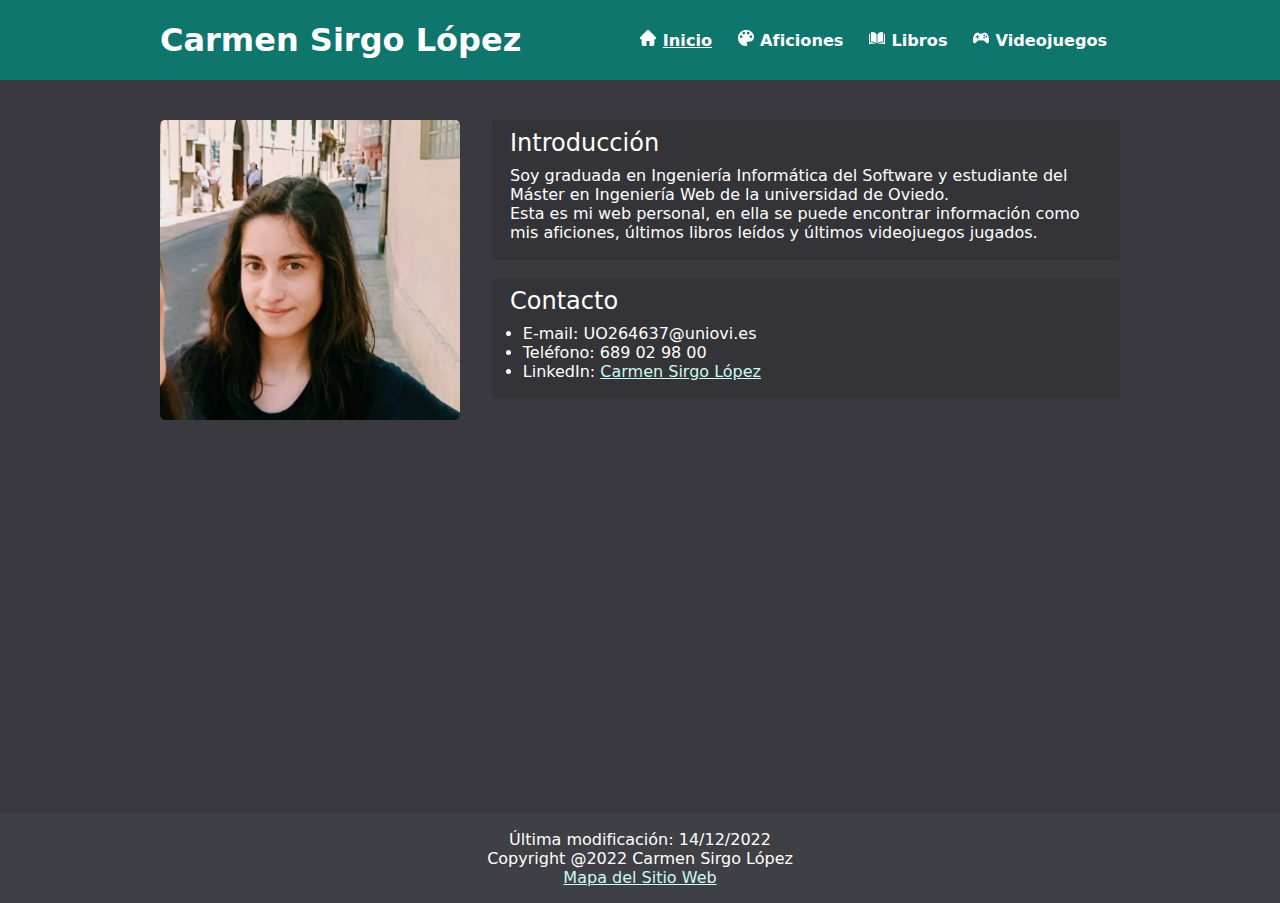
<file: index.html>
<!DOCTYPE HTML>

<html lang="es">
<head>
    <!-- Datos que describen el documento -->
    <meta name="keywords" content="Personal, Aficiones">
    <meta name="author" content= "Carmen Sirgo Lopez">
    <meta charset="UTF-8">
    <link rel="stylesheet" type="text/css" href="./css/estilo.css">
    <meta name="viewport" content="width=device-width, initial-scale=1.0, minimum-scale=1.0">
    <title>Web Personal - Carmen Sirgo López</title>
    <!-- Ptengine Tag -->
    <script src="https://js.ptengine.com/5b879jbh.js"></script>
    <!-- End Ptengine Tag -->
</head>

<body dir="ltr">
    <!-- Datos con el contenidos que aparece en el navegador -->
    <header>
        <div class="header-content">
            <a href="index.html" title="Enlace a la página principal" target="_self"><h1>Carmen Sirgo López</h1></a>
            <button id="menu-button"><img src="./icons/lista.png" alt="Menú de navegación en móvil"></button>
            <div class="nav" id="show-nav">
                <nav>
                    <ul>
                        <li class="selected"><a href="index.html" title="Enlace a la página principal" target="_self"><img src="./icons/home.png" alt>Inicio</a></li>
                        <li><a href="aficiones.html" title="Enlace a aficiones" target="_self"><img src="./icons/palette.png" alt>Aficiones</a></li>
                        <li><a href="libros.html" title="Enlace a libros leídos" target="_self"><img src="./icons/open-book.png" alt>Libros</a></li>
                        <li><a href="videojuegos.html" title="Enlace a videojuegos jugados" target="_self"><img src="./icons/games.png" alt>Videojuegos</a></li>
                    </ul>
                </nav>
            </div>
        </div>
    </header>
    <div class="page-content" id="move-content">
        <div class="container-aside">	
            <aside><img src="./multimedia/mifoto.jpg" alt="Foto de Carmen"></aside>  
        </div>
        
        <main>
            <section>
                <h2>Introducción</h2>
                <p>Soy graduada en Ingeniería Informática del Software y estudiante del Máster en Ingeniería Web
                    de la universidad de Oviedo.</p> 
                <p> 
                    Esta es mi web personal, en ella se puede encontrar información como mis aficiones,
                    últimos libros leídos y últimos videojuegos jugados.
                </p>
            </section>
            <section>
                <h2>Contacto</h2>
                <ul> 
                    <li>E-mail: UO264637@uniovi.es</li>
                    <li>Teléfono: 689 02 98 00</li>
                    <li>LinkedIn: <a href="https://www.linkedin.com/in/carmen-sirgo-l%C3%B3pez-9488271a6" title="Enlace a LinkedIn de Carmen Sirgo López">Carmen Sirgo López</a></li>
                </ul>
            </section>
        </main>
    </div>
    <footer>
        <div class="footer-content">
            <p>Última modificación: 14/12/2022</p>
            <p>Copyright @2022 Carmen Sirgo López</p>
            <p><a class="external-link" href="sitemap.html" title="Enlace al mapa del sitio web" target="_self">Mapa del Sitio Web</a></p>
        </div>
    </footer>
    <script src="./js/script.js"></script>
</body>
</html>
</file>
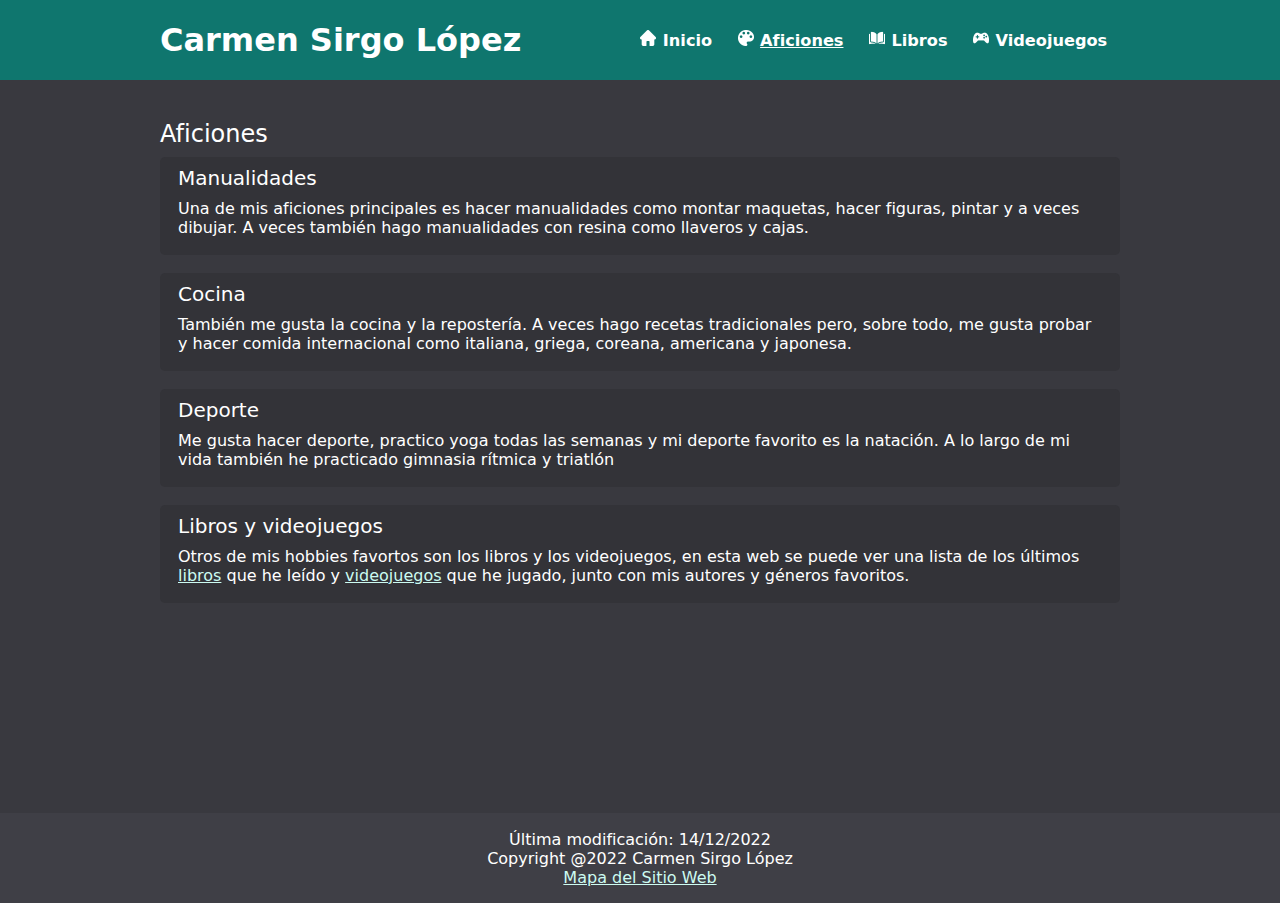
<file: aficiones.html>
<!DOCTYPE HTML>

<html lang="es">
<head>
    <!-- Datos que describen el documento -->
    <meta name="keywords" content="Personal, Aficiones">
    <meta name="author" content= "Carmen Sirgo Lopez">
    <meta charset="UTF-8">
    <link rel="stylesheet" type="text/css" href="./css/estilo.css">
    <meta name="viewport" content="width=device-width, initial-scale=1.0, minimum-scale=1.0">
    <title>Web Personal - Carmen Sirgo López - Aficiones</title>
    <!-- Ptengine Tag -->
    <script src="https://js.ptengine.com/5b879jbh.js"></script>
    <!-- End Ptengine Tag -->
</head>

<body dir="ltr">
    <!-- Datos con el contenidos que aparece en el navegador -->
    <header>
        <div class="header-content">
            <a href="index.html" title="Enlace a la página principal" target="_self"><h1>Carmen Sirgo López</h1></a>
            <button id="menu-button"><img src="./icons/lista.png" alt="Menú de navegación en móvil"></button>
            <div class="nav" id="show-nav">
                <nav>
                    <ul>
                        <li><a href="index.html" title="Enlace a la página principal" target="_self"><img src="./icons/home.png" alt>Inicio</a></li>
                        <li class="selected"><a href="aficiones.html" title="Enlace a aficiones" target="_self"><img src="./icons/palette.png" alt>Aficiones</a></li>
                        <li><a href="libros.html" title="Enlace a libros leídos" target="_self"><img src="./icons/open-book.png" alt>Libros</a></li>
                        <li><a href="videojuegos.html" title="Enlace a videojuegos jugados" target="_self"><img src="./icons/games.png" alt>Videojuegos</a></li>
                    </ul>
                </nav>
            </div>
        </div>
    </header>
    <div class="page-content" id="move-content">
        <main>
            <h2>Aficiones</h2>
            <article>
                <h3>Manualidades</h3>
                <p>Una de mis aficiones principales es hacer manualidades como montar maquetas, hacer figuras, pintar y a veces dibujar. A veces también hago manualidades con resina como llaveros y cajas.</p>
            </article>
            <article>
                <h3>Cocina</h3>
                <p>También me gusta la cocina y la repostería. A veces hago recetas tradicionales pero, sobre todo, me gusta probar y hacer comida internacional como italiana, griega, coreana, americana y japonesa.</p>
            </article>
            <article>
                <h3>Deporte</h3>
                <p>Me gusta hacer deporte, practico yoga todas las semanas y mi deporte favorito es la natación. A lo largo de mi vida también he practicado gimnasia rítmica y triatlón</p>
            </article>
            <article>
                <h3>Libros y videojuegos</h3>
                <p>Otros de mis hobbies favortos son los libros y los videojuegos, en esta web se puede ver
                    una lista de los últimos <a href="libros.html" title="Enlace a libros leídos" target="_self">libros</a> que he leído 
                    y <a href="videojuegos.html" title="Enlace a videojuegos jugados" target="_self">videojuegos</a> que he jugado, junto con mis autores y géneros favoritos.</p>
            </article>
        </main>
    </div>
    <footer>
        <div class="footer-content">
            <p>Última modificación: 14/12/2022</p>
            <p>Copyright @2022 Carmen Sirgo López</p>
            <p><a href="sitemap.html" title="Enlace al mapa del sitio web" target="_self">Mapa del Sitio Web</a></p>
        </div>
    </footer>
    <script src="./js/script.js"></script>
</body>
</html>
</file>
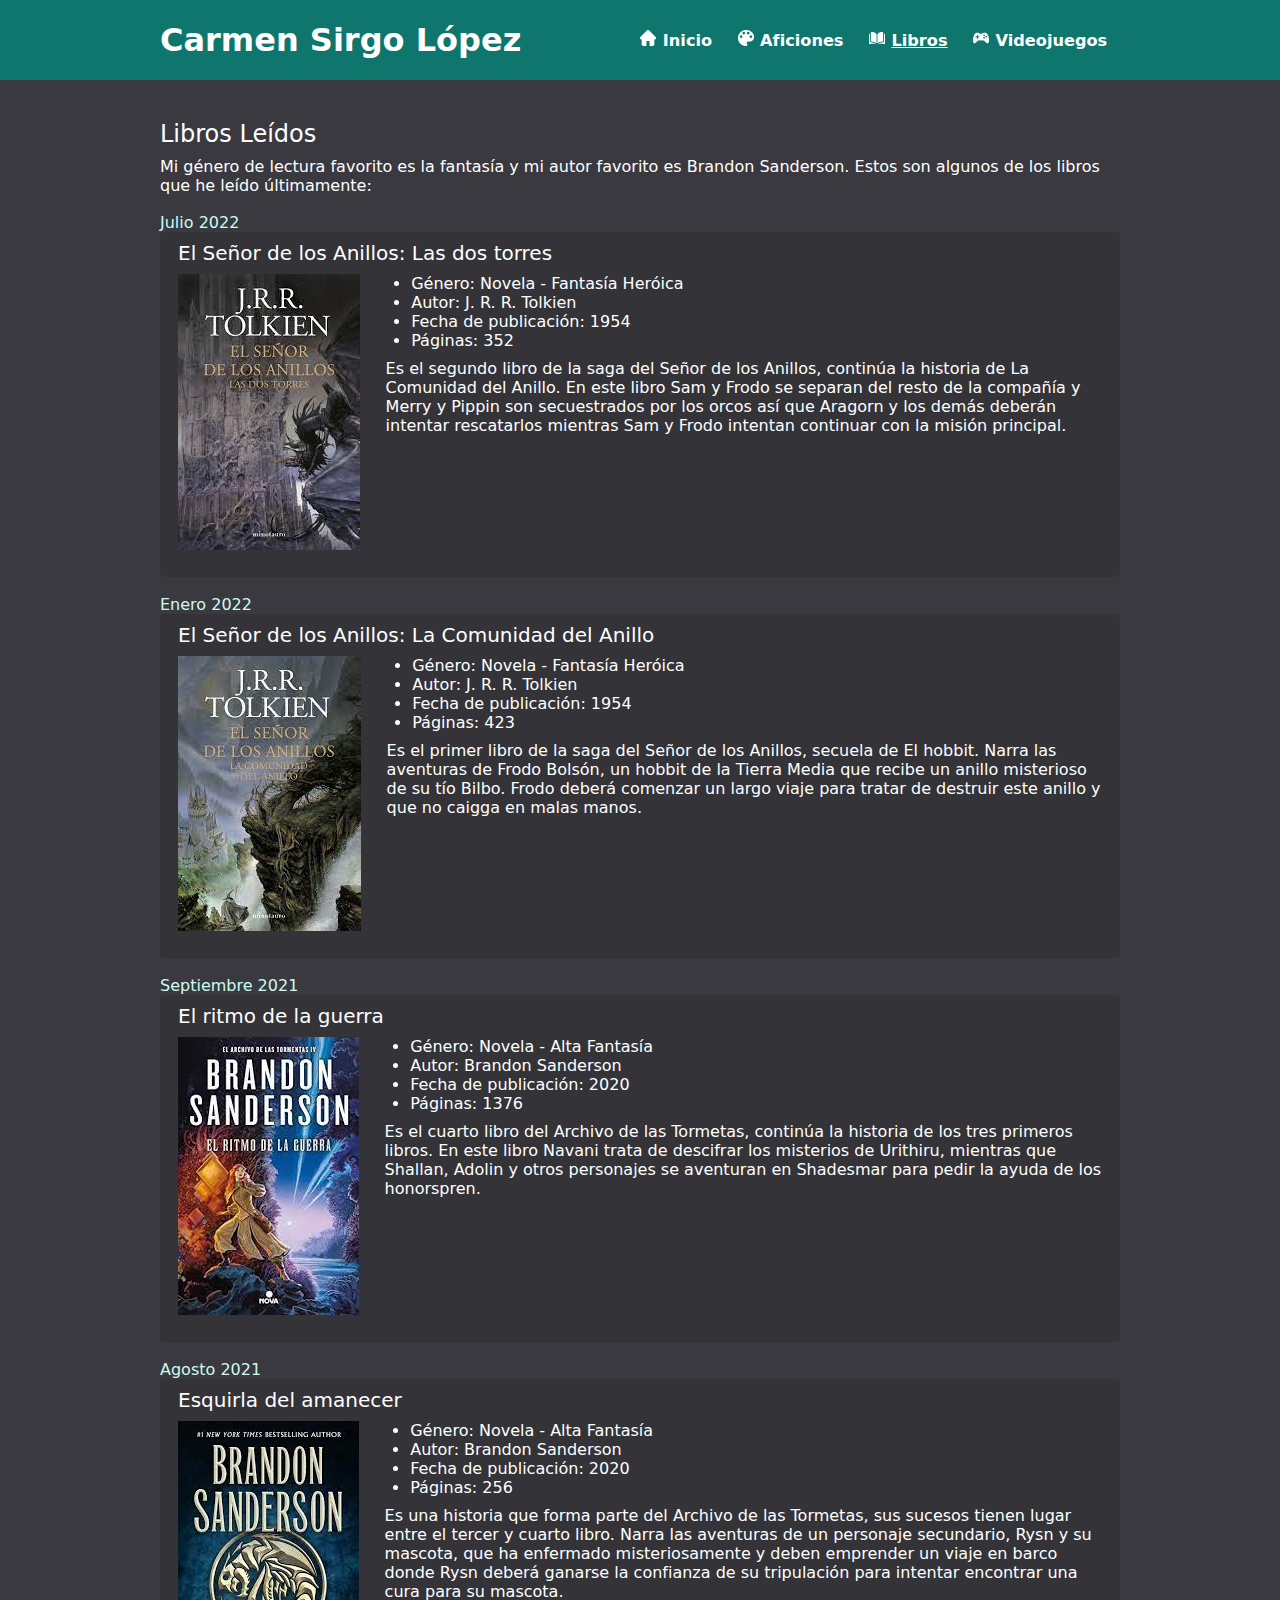
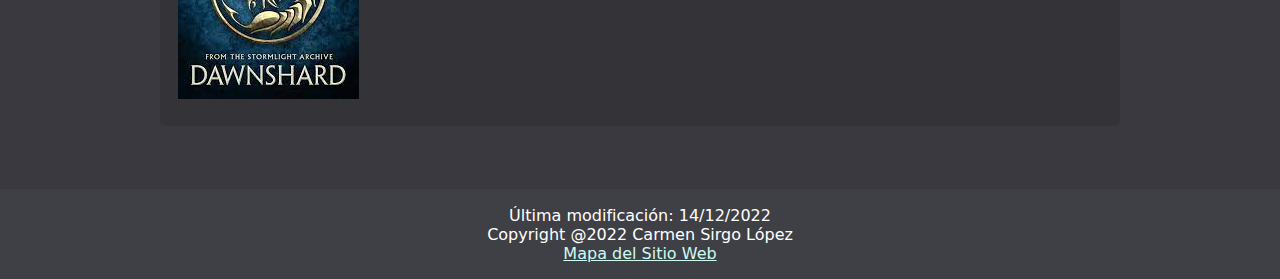
<file: libros.html>
<!DOCTYPE HTML>

<html lang="es">
<head>
    <!-- Datos que describen el documento -->
    <meta name="keywords" content="Personal, Aficiones">
    <meta name="author" content= "Carmen Sirgo Lopez">
    <meta charset="UTF-8">
    <link rel="stylesheet" type="text/css" href="./css/estilo.css">
    <meta name="viewport" content="width=device-width, initial-scale=1.0, minimum-scale=1.0">
    <title>Web Personal - Carmen Sirgo López - Libros</title>
    <!-- Ptengine Tag -->
    <script src="https://js.ptengine.com/5b879jbh.js"></script>
    <!-- End Ptengine Tag -->
</head>

<body dir="ltr">
    <!-- Datos con el contenidos que aparece en el navegador -->
    <header>
        <div class="header-content">
            <a href="index.html" title="Enlace a la página principal" target="_self"><h1>Carmen Sirgo López</h1></a>
            <button id="menu-button"><img src="./icons/lista.png" alt="Menú de navegación en móvil"></button>
            <div class="nav" id="show-nav">
                <nav>
                    <ul>
                        <li><a href="index.html" title="Enlace a la página principal" target="_self"><img src="./icons/home.png" alt>Inicio</a></li>
                        <li><a href="aficiones.html" title="Enlace a aficiones" target="_self"><img src="./icons/palette.png" alt>Aficiones</a></li>
                        <li class="selected"><a href="libros.html" title="Enlace a libros leídos" target="_self"><img src="./icons/open-book.png" alt>Libros</a></li>
                        <li><a href="videojuegos.html" title="Enlace a videojuegos jugados" target="_self"><img src="./icons/games.png" alt>Videojuegos</a></li>
                    </ul>
                </nav>
            </div>
        </div>
    </header>
    <div class="page-content" id="move-content">
        <main>
            <h2>Libros Leídos</h2>
            <p>Mi género de lectura favorito es la fantasía y mi autor favorito es Brandon Sanderson. Estos son algunos de los libros que he leído últimamente:</p>
            <p>Julio 2022</p>
            <article>
                <h3>El Señor de los Anillos: Las dos torres</h3>
                <div class="article-content">
                    <img src="./multimedia/tlotr2.jpg" alt="Portada del libro de El Señor de los Anillos 2">
                    <div class="article-data">
                        <ul>
                            <li>Género: Novela - Fantasía Heróica</li>
                            <li>Autor: J. R. R. Tolkien</li>
                            <li>Fecha de publicación: 1954</li>
                            <li>Páginas: 352</li>
                        </ul>
                        <p>Es el segundo libro de la saga del Señor de los Anillos, continúa la historia de La Comunidad del Anillo. En este libro Sam y Frodo se separan del resto de la 
                            compañía y Merry y Pippin son secuestrados por los orcos así que Aragorn y los demás deberán intentar rescatarlos mientras Sam y Frodo intentan continuar con la misión
                             principal.
                        </p>
                    </div>
                </div>
            </article>
            <p>Enero 2022</p>
            <article>
                <h3>El Señor de los Anillos: La Comunidad del Anillo</h3>
                
                <div class="article-content">
                    <img src="./multimedia/tlotr.jpg" alt="Portada del libro de El Señor de los Anillos">
                    <div class="article-data">
                        <ul>
                            <li>Género: Novela - Fantasía Heróica</li>
                            <li>Autor: J. R. R. Tolkien</li>
                            <li>Fecha de publicación: 1954</li>
                            <li>Páginas: 423</li>
                        </ul>
                        <p>Es el primer libro de la saga del Señor de los Anillos, secuela de El hobbit. Narra las aventuras de Frodo Bolsón, un hobbit de la Tierra Media que recibe
                            un anillo misterioso de su tío Bilbo. Frodo deberá comenzar un largo viaje para tratar de destruir este anillo y que no caigga en malas manos.
                        </p>
                    </div>
                </div>
            </article>
            <p>Septiembre 2021</p>
            <article>
                <h3>El ritmo de la guerra</h3>
                <div class="article-content">
                    <img src="./multimedia/sa4.jpg" alt="Portada del libro de El ritmod de la guerra">
                    <div class="article-data">
                        <ul>
                            <li>Género: Novela - Alta Fantasía</li>
                            <li>Autor: Brandon Sanderson</li>
                            <li>Fecha de publicación: 2020</li>
                            <li>Páginas: 1376</li>
                        </ul>
                        <p>Es el cuarto libro del Archivo de las Tormetas, continúa la historia de los tres primeros libros. En este libro Navani trata de descifrar los misterios de 
                            Urithiru, mientras que Shallan, Adolin y otros personajes se aventuran en Shadesmar para pedir la ayuda de los honorspren.
                        </p>
                    </div>
                </div>
            </article>
            <p>Agosto 2021</p>
            <article>
                <h3>Esquirla del amanecer</h3>
                <div class="article-content">
                    <img src="./multimedia/sa3_5.jpg" alt="Portada del libro Esquirla del amanecer">
                    <div class="article-data">
                        <ul>
                            <li>Género: Novela - Alta Fantasía</li>
                            <li>Autor: Brandon Sanderson</li>
                            <li>Fecha de publicación: 2020</li>
                            <li>Páginas: 256</li>
                        </ul>
                        <p>Es una historia que forma parte del Archivo de las Tormetas, sus sucesos tienen lugar entre el tercer y cuarto libro. Narra las aventuras de un personaje secundario, Rysn y su 
                            mascota, que ha enfermado misteriosamente y deben emprender un viaje en barco donde Rysn deberá ganarse la confianza de su tripulación para intentar encontrar una cura para su mascota.
                        </p>
                    </div>
                </div>
            </article>
        </main>
    </div>
    <footer>
        <div class="footer-content">
            <p>Última modificación: 14/12/2022</p>
            <p>Copyright @2022 Carmen Sirgo López</p>
            <p><a href="sitemap.html" title="Enlace al mapa del sitio web" target="_self">Mapa del Sitio Web</a></p>
        </div>
    </footer>
    <script src="./js/script.js"></script>
</body>
</html>
</file>
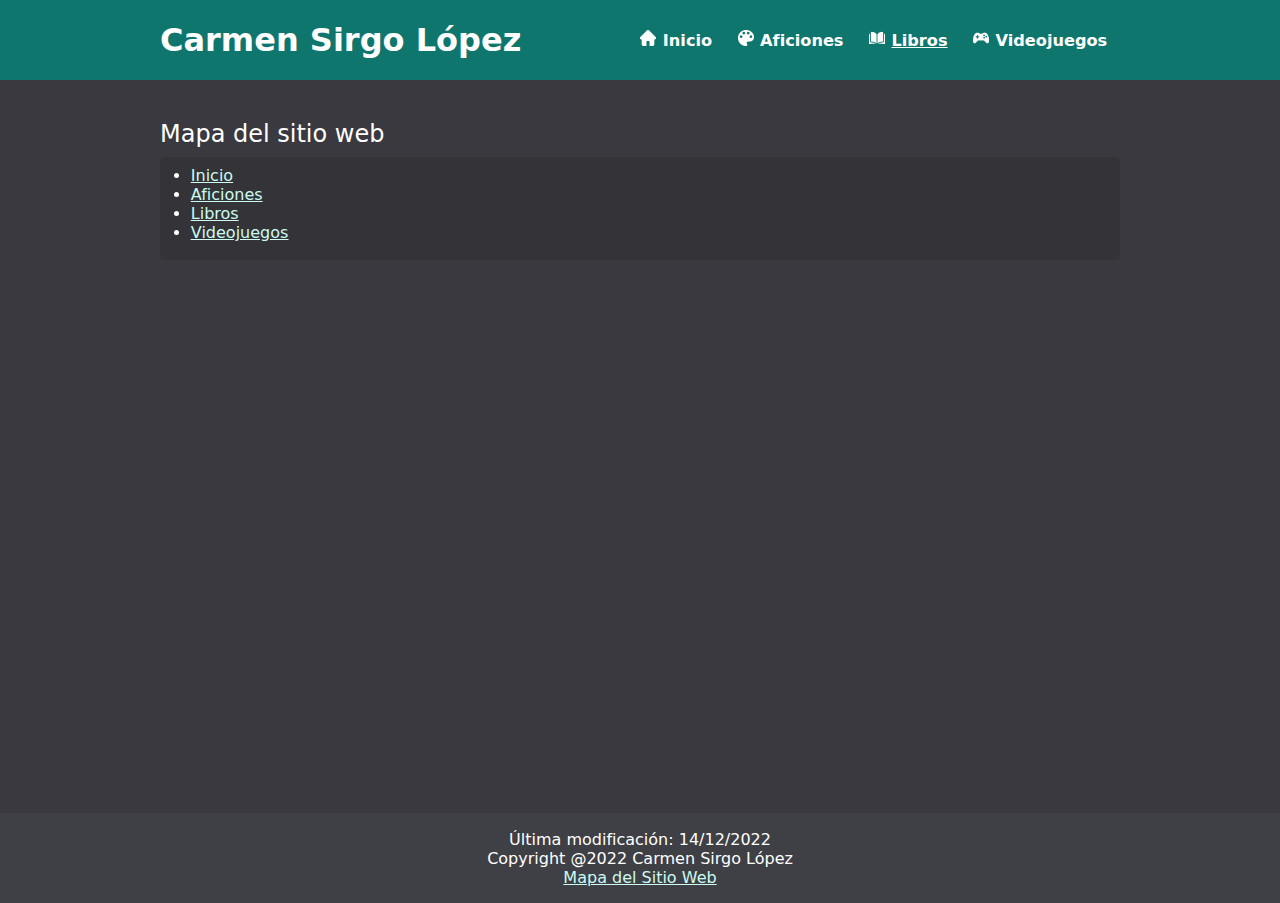
<file: sitemap.html>
<!DOCTYPE HTML>

<html lang="es">
<head>
    <!-- Datos que describen el documento -->
    <meta name="keywords" content="Personal, Aficiones">
    <meta name="author" content= "Carmen Sirgo Lopez">
    <meta charset="UTF-8">
    <link rel="stylesheet" type="text/css" href="./css/estilo.css">
    <meta name="viewport" content="width=device-width, initial-scale=1.0, minimum-scale=1.0">
    <title>Web Personal - Carmen Sirgo López - Mapa del Sitio Web</title>
    <!-- Ptengine Tag -->
    <script src="https://js.ptengine.com/5b879jbh.js"></script>
    <!-- End Ptengine Tag -->
</head>

<body dir="ltr">
    <!-- Datos con el contenidos que aparece en el navegador -->
    <header>
        <div class="header-content">
            <a href="index.html" title="Enlace a la página principal" target="_self"><h1>Carmen Sirgo López</h1></a>
            <button id="menu-button"><img src="./icons/lista.png" alt="Menú de navegación en móvil"></button>
            <div class="nav" id="show-nav">
                <nav>
                    <ul>
                        <li><a href="index.html" title="Enlace a la página principal" target="_self"><img src="./icons/home.png" alt>Inicio</a></li>
                        <li><a href="aficiones.html" title="Enlace a aficiones" target="_self"><img src="./icons/palette.png" alt>Aficiones</a></li>
                        <li class="selected"><a href="libros.html" title="Enlace a libros leídos" target="_self"><img src="./icons/open-book.png" alt>Libros</a></li>
                        <li><a href="videojuegos.html" title="Enlace a videojuegos jugados" target="_self"><img src="./icons/games.png" alt>Videojuegos</a></li>
                    </ul>
                </nav>
            </div>
        </div>
    </header>
    <div class="page-content" id="move-content">
        <main>
            <h2>Mapa del sitio web</h2>
            <section>
                <ul>
                    <li><a href="index.html" title="Enlace a la página principal" target="_self">Inicio</a></li>
                    <li><a href="aficiones.html" title="Enlace a aficiones" target="_self">Aficiones</a></li>
                    <li><a href="libros.html" title="Enlace a libros leídos" target="_self">Libros</a></li>
                    <li class="selected"><a href="videojuegos.html" title="Enlace a videojuegos jugados" target="_self">Videojuegos</a></li>
                </ul>
            </section>
        </main>
    </div>
    <footer>
        <div class="footer-content">
            <p>Última modificación: 14/12/2022</p>
            <p>Copyright @2022 Carmen Sirgo López</p>
            <p><a href="sitemap.html" title="Enlace al mapa del sitio web" target="_self">Mapa del Sitio Web</a></p>
        </div>
    </footer>
    <script src="./js/script.js"></script>
</body>
</html>
</file>
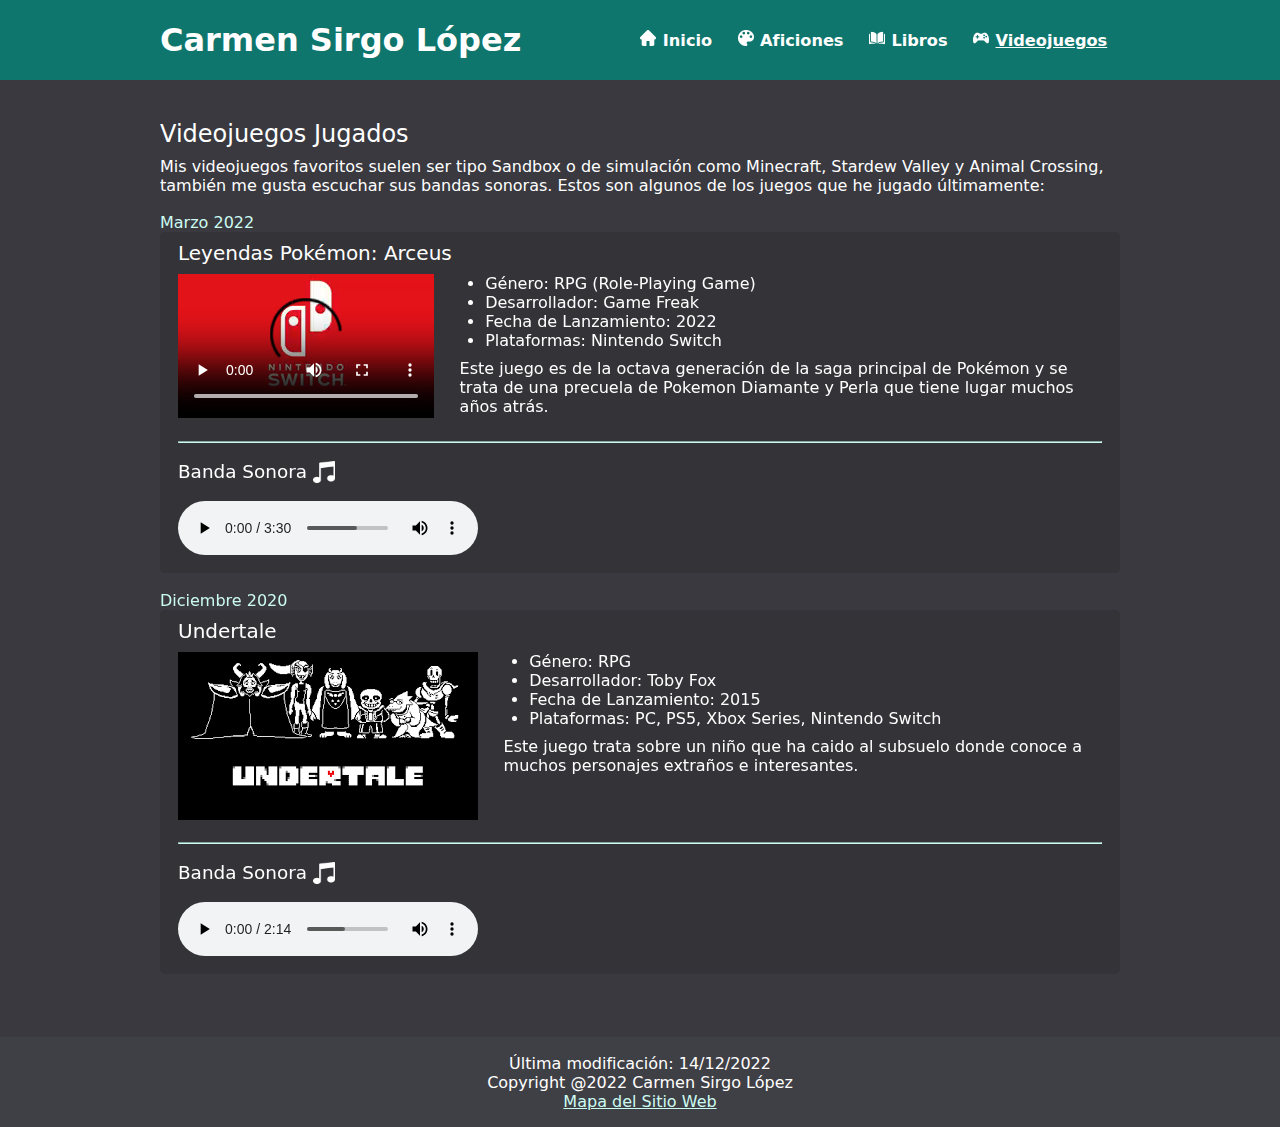
<file: videojuegos.html>
<!DOCTYPE HTML>

<html lang="es">
<head>
    <!-- Datos que describen el documento -->
    <meta name="keywords" content="Personal, Aficiones">
    <meta name="author" content= "Carmen Sirgo Lopez">
    <meta charset="UTF-8">
    <link rel="stylesheet" type="text/css" href="./css/estilo.css">
    <meta name="viewport" content="width=device-width, initial-scale=1.0, minimum-scale=1.0">
    <title>Web Personal - Carmen Sirgo López - Videojuegos</title>
    <!-- Ptengine Tag -->
    <script src="https://js.ptengine.com/5b879jbh.js"></script>
    <!-- End Ptengine Tag -->
</head>

<body dir="ltr">
    <!-- Datos con el contenidos que aparece en el navegador -->
    <header>
        <div class="header-content">
            <a href="index.html" title="Enlace a la página principal" target="_self"><h1>Carmen Sirgo López</h1></a>
            <button id="menu-button"><img src="./icons/lista.png" alt="Menú de navegación en móvil"></button>
            <div class="nav" id="show-nav">
                <nav>
                    <ul>
                        <li><a href="index.html" title="Enlace a la página principal" target="_self"><img src="./icons/home.png" alt>Inicio</a></li>
                        <li><a href="aficiones.html" title="Enlace a aficiones" target="_self"><img src="./icons/palette.png" alt>Aficiones</a></li>
                        <li><a href="libros.html" title="Enlace a libros leídos" target="_self"><img src="./icons/open-book.png" alt>Libros</a></li>
                        <li class="selected"><a href="videojuegos.html" title="Enlace a videojuegos jugados" target="_self"><img src="./icons/games.png" alt>Videojuegos</a></li>
                    </ul>
                </nav>
            </div>
        </div>
    </header>
    </div>
    <div class="page-content" id="move-content">
        <main>
            <h2>Videojuegos Jugados</h2>
            <p>Mis videojuegos favoritos suelen ser tipo Sandbox o de simulación como Minecraft, Stardew
                Valley y Animal Crossing, también me gusta escuchar sus bandas sonoras. 
                Estos son algunos de los juegos que he jugado últimamente:</p>
            <p>Marzo 2022</p>
            <article>
                <h3>Leyendas Pokémon: Arceus</h3>
                <div class="article-content">
                    <video src="./multimedia/arceus.mp4" controls preload="auto" alt="Trailer del videojuego Pokemon Arceus"></video>
                    <div class="article-data">
                        <ul>
                            <li>Género: RPG (Role-Playing Game)</li>
                            <li>Desarrollador: Game Freak</li>
                            <li>Fecha de Lanzamiento: 2022</li>
                            <li>Plataformas: Nintendo Switch</li>
                        </ul>
                        <p>Este juego es de la octava generación de la saga principal de Pokémon y se trata de una precuela de Pokemon Diamante y Perla que tiene lugar muchos años atrás.</p>
                    </div>
                </div>
                <hr>
                <h4>Banda Sonora <img src="./icons/musica.png" alt></h4>
                <audio src="./multimedia/arceus.mp3" controls alt="Banda sonora instrumental del videojuego Pokemon Arceus"></audio>
            </article>
            <p>Diciembre 2020</p>
            <article>
                <h3>Undertale</h3>
                <div class="article-content">
                    <img src="./multimedia/undertale.png" alt="Imagen de los personajes del juego Undertale">
                    <div class="article-data">
                        <ul>
                            <li>Género: RPG</li>
                            <li>Desarrollador: Toby Fox</li>
                            <li>Fecha de Lanzamiento: 2015</li>
                            <li>Plataformas: PC, PS5, Xbox Series, Nintendo Switch</li>
                        </ul>
                        <p>Este juego trata sobre un niño que ha caido al subsuelo donde conoce a muchos personajes extraños e interesantes.</p>
                    </div>
                </div>
                <hr>
                <h4>Banda Sonora <img src="./icons/musica.png" alt></h4>
                <audio src="./multimedia/undertale.mp3" controls alt="Banda sonora instrumental del videojuego Undertale"></audio>
            </article>
        </main>
    </div>
    <footer>
        <div class="footer-content">
            <p>Última modificación: 14/12/2022</p>
            <p>Copyright @2022 Carmen Sirgo López</p>
            <p><a href="sitemap.html" title="Enlace al mapa del sitio web" target="_self">Mapa del Sitio Web</a></p>
        </div>
    </footer>
    <script src="./js/script.js"></script>
</body>
</html>
</file>
<file: css/estilo.css>
* {
    color: white;
    margin: 0;
    padding: 0;
    box-sizing:  border-box;
    text-decoration: none;
    font-family: ui-sans-serif,system-ui;
}

html, body {
    background-color: #39393F;
    position: relative;
}

header {
    background-color: #0f766e;
    width: 100%;
    height: 8vh;
    min-height: 80px;
    position: fixed;
    top: 0;
    left: 0;

    z-index: 2;

    display: flex;
    flex-direction: row;
    justify-content: space-between;
}

.header-content {
    width: 100%;
    max-width: 60vw;
    margin: auto;

    display: flex;
    justify-content: space-between;
}

h1 {
    font-size: 2rem;
    height: 100%;

    display: flex;
    justify-content: center;
    align-items: center;
}

h2 {
    font-size: 1.5rem;
    margin-top: 0;
    margin-bottom: 1vh;
    font-weight: 500;
}

h3 {
    font-size: 1.25rem;
    margin-bottom: 1vh;
    font-weight: 500;
}

h4 {
    font-size: 1.15rem;
    margin-top: 1vh;
    margin-bottom: 1vh;
    font-weight: 500;

    display: flex;
}

h4 img {
    height: 22px;
    width: 22px;
    margin-left: 0.5vw;
    display: inline-block;
}

hr {
    border-color: #ccfbf1;
    margin-top: 1.5vh;
    margin-bottom: 1vh;
}

nav {
    height: 100%;
}

nav ul {
    height: 100%;

    display: flex;
    list-style: none;
}

nav ul li {
    font-size: 1.01rem;
    font-weight: bold;
    height: 100%;
    margin: 0 1vw;

    display: flex;
    justify-content: center;
    align-items: center;
}

nav ul li a img {
    height: 16px;
    width: 16px;
    margin-right: 0.5vw;
    display: inline-block;
}

header nav ul li a:hover{
    opacity: 0.8;
}

.selected{
    text-decoration: underline;
}

button {
    background-color: transparent;
    border-color: white;
    padding: 10px;
    border-radius: 10%;
    cursor: pointer;
    position: absolute;
    right: 20px;
    top: 16px;

    justify-content: center;
    align-items: center;
    
    display: none;
}

button:hover {
    opacity: 0.8;
}

button > img {
    width: 32px;
    height: 32px;
}

.page-content {
    max-width: 60vw;
    margin: auto;
    margin-top: 120px;
    min-height: calc(100vh - 13vh);

    display: flex;
    justify-content: center;
}

.container-aside aside {
    *width: 20vw;
    margin-right: 2.5vw;
    overflow: hidden;
}

aside img {
    border-radius: 5px;
    width: 300px;
    height: 300px;
}

main {
    width: 100%;
    margin-bottom: 15vh;
}

main > p:first-of-type {
    color: white;
    margin-bottom: 2vh;
}

section, article {
    color: #f4f4f5;
    background-color: #333338;
    font-size: 1rem;
    height: min-content;
    border-radius: 5px;
    width: 100%;
    padding-top: 1vh;
    padding-left: 2vh;
    padding-right: 2vh;
    padding-bottom: 2vh;
    margin-bottom: 2vh;

    display: flex;
    flex-direction: column;
}

section a {
    color: #ccfbf1;
    text-decoration: underline;
}

section a:visited {
    color: #99f6e4;
}

section ul {
    padding-left: 1vw;
}


.article-content {
    display: flex;
    flex-direction: row;
}

.article-data {
    margin-left: 2vw;

    display: flex;
    flex-direction: column;
}

.article-data li{
    margin-left: 2vw;
}

.article-data ul {
    margin-bottom: 1vh;
}

article img {
    max-height: max-content;
    max-width: max-content;
}

article a {
    color: #ccfbf1;
    text-decoration: underline;
}

main > p {
    color: #ccfbf1;
}

footer {
    color: #e4e4e7;
    background-color: #3F3F46;
    font-size: 1em;
    font-weight: 200;
    width: 100%;
    margin-top: 2vh;
    height: 10vh;
    min-height: 80px;
    padding: 20px 0;
    position: absolute;
    bottom: 0;

    text-align: center;
    display: flex;
    justify-content: center;
    align-items: center;
}

footer a {
    color: #ccfbf1;
    text-decoration: underline;
}

footer a:visited {
    color: #99f6e4;
}

article video, article img {
    margin-bottom: 1vh;
}

/* Adaptability */
@media screen and (max-width: 1350px) {
    .header-content, .page-content, .footer-content {
        max-width: 1000px;
        padding: 0 20px;
    }
}

@media screen and (max-width: 1050px) {
    .page-content {
        width: 100%;
        
        flex-direction: column;
        justify-content: flex-start;
    }
    
    .container-aside {
        display: flex;
        justify-content: center;
    }

    .container-aside aside{
        max-width: 300px;
        margin: 10px;
    }

    section ul {
        padding-left: 2vw;
    }
}

@media screen and (max-width: 800px) {
    body {
        overflow-x: hidden;
    }

    .page-content {
        transition: all 300ms;
    }

    .push-container {
        transform: translateX(300px);
    }

    .nav {
        width: 0;
        height: 100vh;
        position: fixed;
        top: 80px;
        left: 0px;
        background-color: #333338;
        overflow: hidden;
        transform: translateX(-350px);
        transition: all 300ms;
    }

    .push-nav {
        width: 300px;
        transform: translateX(0px);
    }

    .nav nav ul {
        flex-direction: column;
    }

    .nav nav ul li {
        max-width: 200px;
        height: 10vh;
        max-height: 50px;
        margin-left: 5vw;
        justify-content: flex-start;
    }

    .nav nav ul li a img {
        display: inline-block;
        margin-right: 3vw;
    }

    button {
        display: flex;
    }

    section ul {
        padding-left: 4vw;
    }

    .article-content {
        flex-direction: column;
        justify-content: center;
        align-items: center;
    }

    .article-data ul {
        margin-left: 4vw;
    }
}

@media screen and (max-width: 425px) {
    header {
        min-height: 100px;
    }

    h1 {
        max-width: 300px;
    }

    .nav {
        top: 100px;
    }
}
</file>
